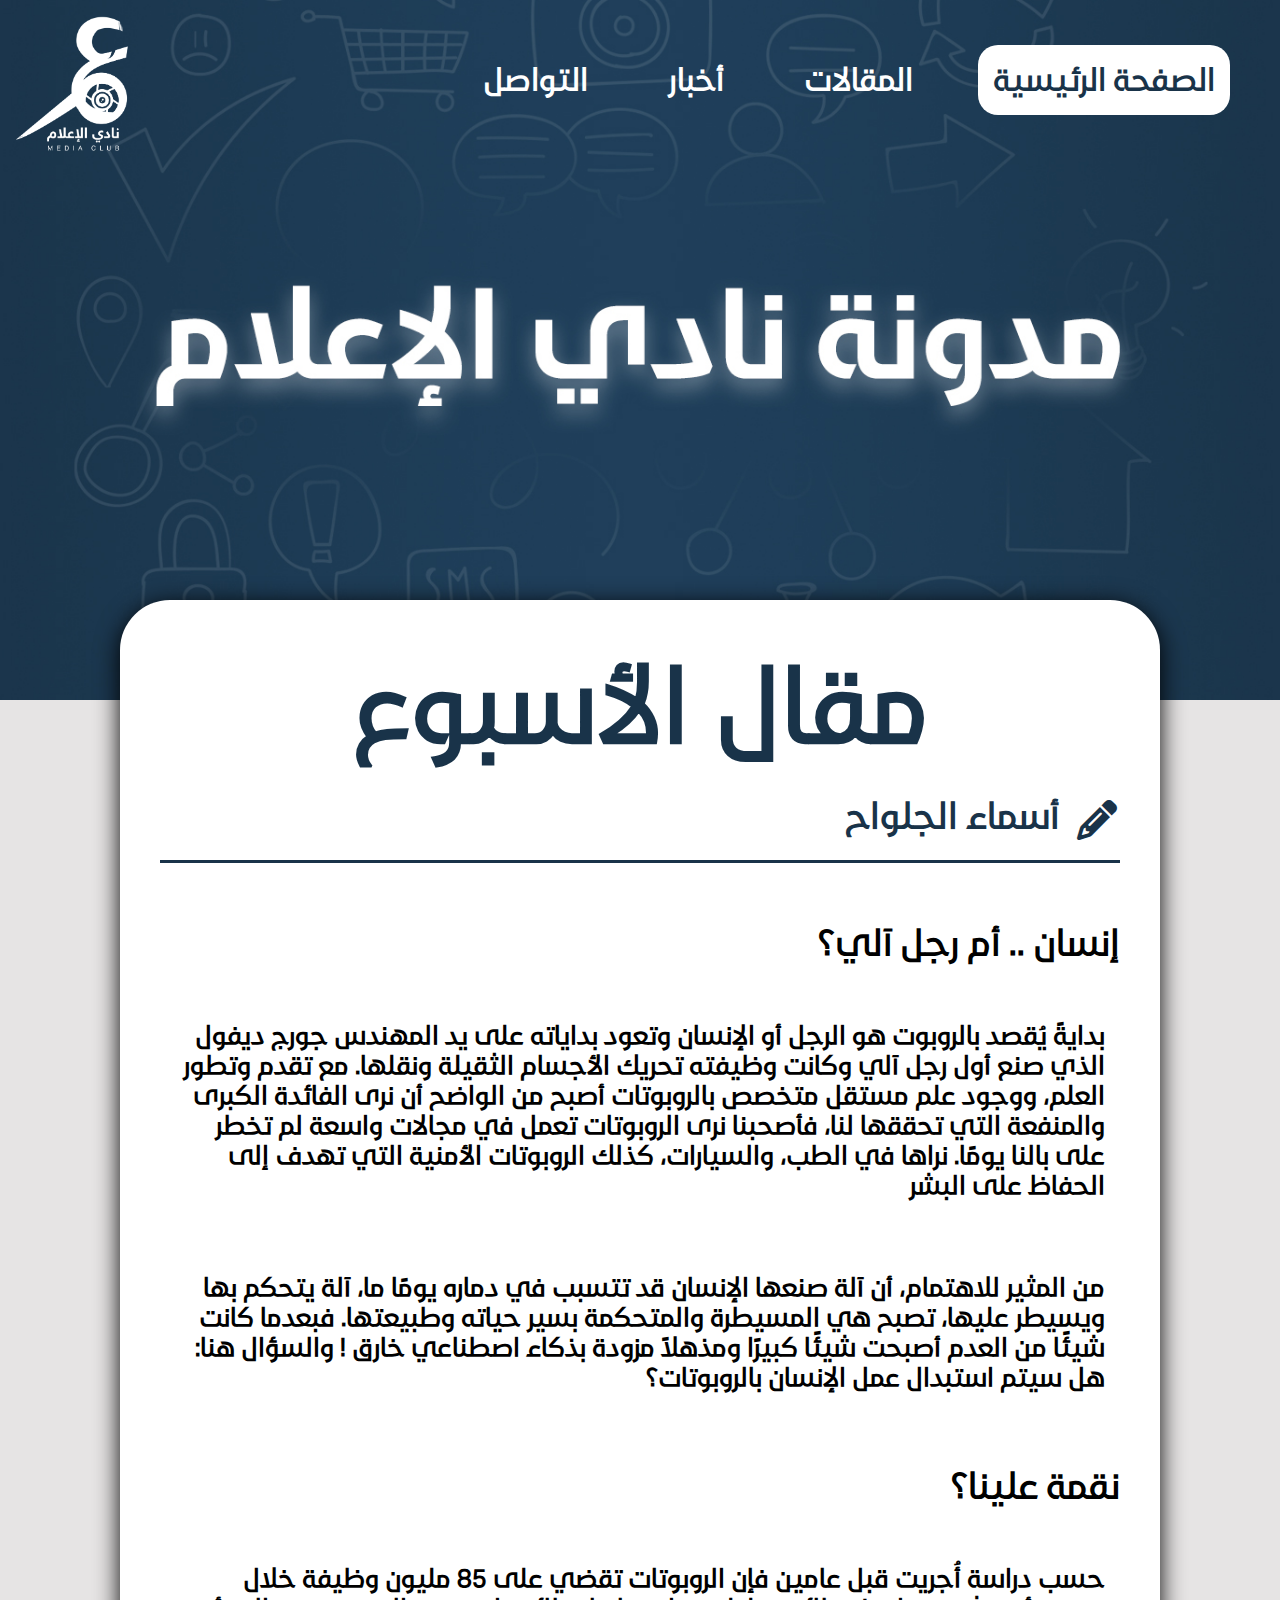
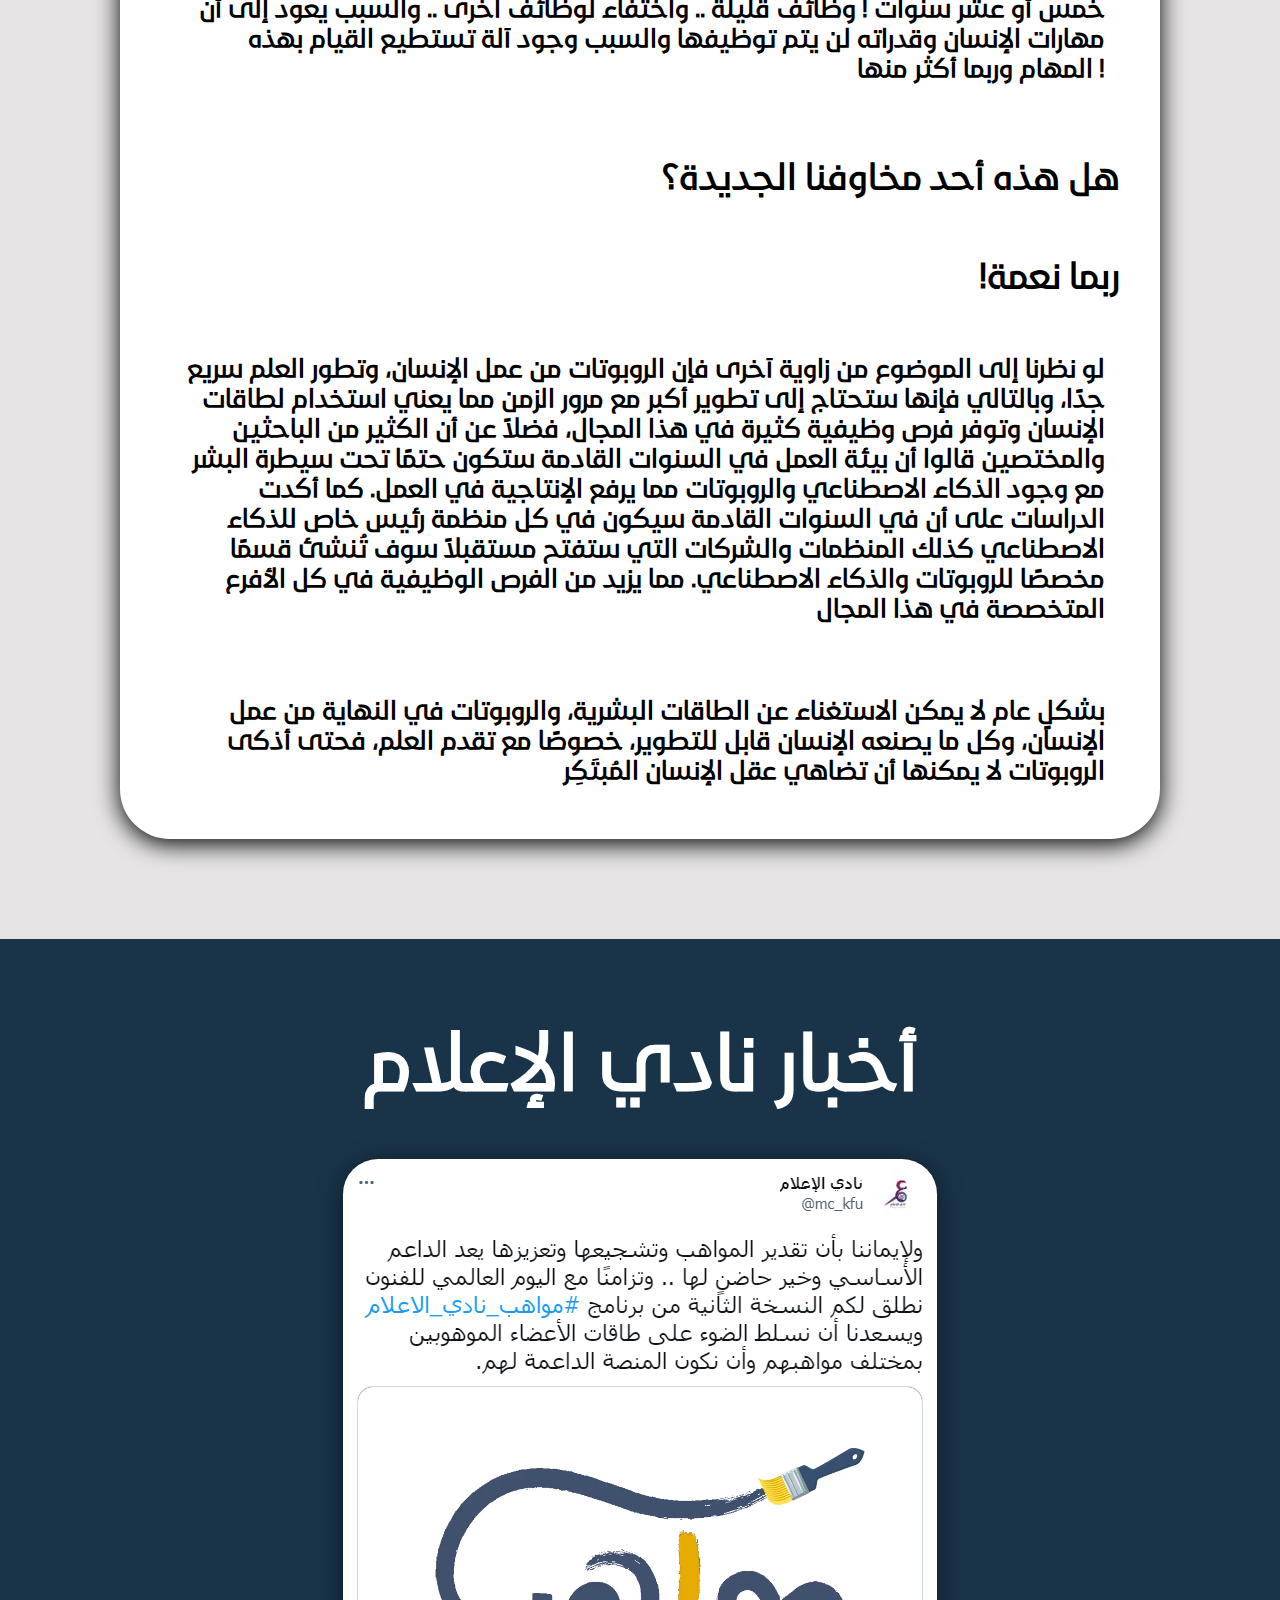
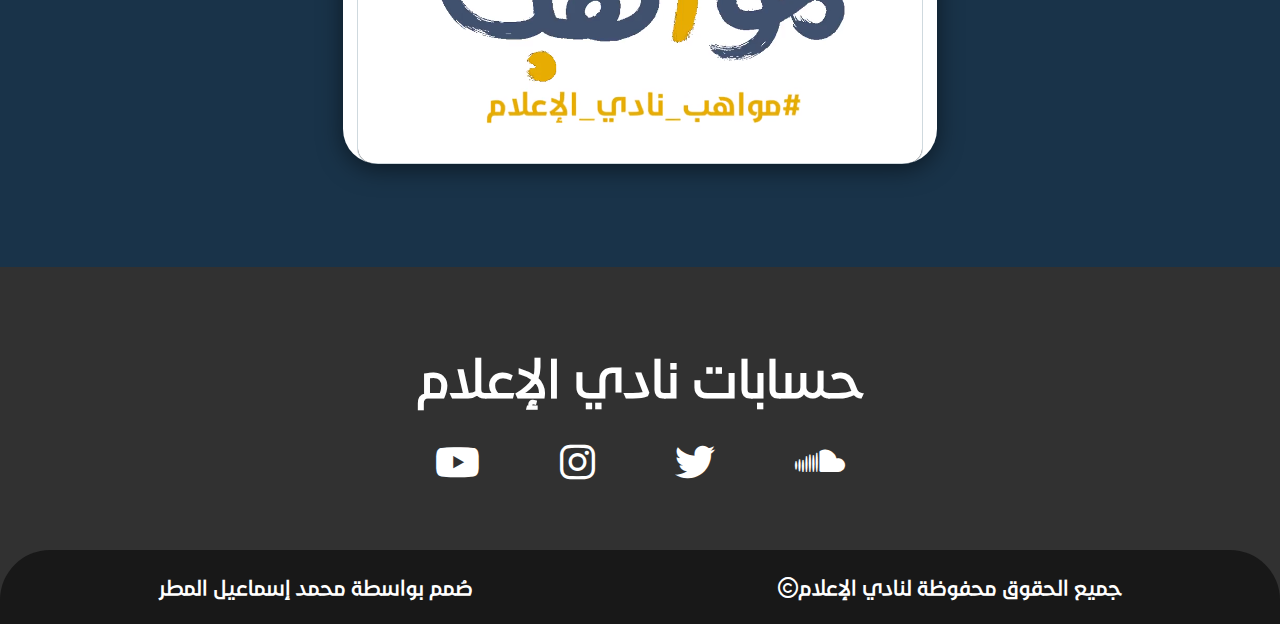
<file: index.html>
<!DOCTYPE html>
<html lang="ar">
<head>
    <meta charset="UTF-8">
    <meta http-equiv="X-UA-Compatible" content="IE=edge,chrome=1">
    <meta name="viewport" content="width=device-width">
    <title>نادي الإعلام</title>
    <link rel="icon" href="img/mc_club.png">
    <link rel="stylesheet" href="style.css">
    <link rel="stylesheet" href="https://cdnjs.cloudflare.com/ajax/libs/font-awesome/6.1.1/css/all.min.css">
</head>
<body>

    <div class="dm"></div>

    <header> 
        <a href="index.html"><img class="logo" src="img/logo.png" alt="لوقو نادي الإعلام"></a>
        <nav class="navbar">
            <a class="o" href="#footer">التواصل</a>
            <a class="o" href="#news">أخبار</a>
            <a class="o" href="blogs.html">المقالات</a>
            <a class="active" href="index.html">الصفحة الرئيسية</a>
        </nav>
    </header>

    <main>
        <section class="blog">
            
            <h1 class="title">مقال الأسبوع</h1>
            <i class="fa-solid fa-pencil"></i>
            <h5 class="name"> أسماء الجلواح </h5>   

                <div class="head"><b>إنسان .. أم رجل آلي؟</b></div>

<br>

                <p class="p">                بدايةً يُقصد بالروبوت هو الرجل أو الإنسان وتعود بداياته على يد المهندس جورج ديفول الذي صنع أول رجل آلي وكانت وظيفته تحريك الأجسام الثقيلة ونقلها.
                مع تقدم وتطور العلم، ووجود علم مستقل متخصص بالروبوتات أصبح من الواضح أن نرى الفائدة الكبرى والمنفعة التي تحققها لنا، فأصحبنا نرى الروبوتات تعمل في مجالات واسعة لم تخطر على بالنا يومًا.
                نراها في الطب، والسيارات، كذلك الروبوتات الأمنية التي تهدف إلى الحفاظ على البشر</p>

                <br>
                
                <p class="p">من المثير للاهتمام، أن آلة صنعها الإنسان قد تتسبب في دماره يومًا ما، آلة يتحكم بها ويسيطر عليها، تصبح هي المسيطرة والمتحكمة بسير حياته وطبيعتها.
                فبعدما كانت شيئًا من العدم أصبحت شيئًا كبيرًا ومذهلاً مزودة بذكاء اصطناعي خارق !
                والسؤال هنا: هل سيتم استبدال عمل الإنسان بالروبوتات؟
                </p>
                
                <br>
                
                                <div class="head"><b>نقمة علينا؟</b></div>
                <br>
                
                <p class="p">
                حسب دراسة أُجريت قبل عامين فإن الروبوتات تقضي على 85 مليون وظيفة خلال خمس أو عشر سنوات !
                وظائف قليلة .. واختفاء لوظائف اخرى .. والسبب يعود إلى أن مهارات الإنسان وقدراته لن يتم توظيفها والسبب وجود آلة تستطيع القيام بهذه المهام وربما أكثر منها !            
                </p>
                
                <br>
                
                                <div class="head"><b>هل هذه أحد مخاوفنا الجديدة؟</b></div>
                <br>              
                               <div class="head"><b>!ربما نعمة</b></div> 
                <br>
                
                <p class="p">
                لو نظرنا إلى الموضوع من زاوية آخرى فإن الروبوتات من عمل الإنسان، وتطور العلم سريع جدًا، وبالتالي فإنها ستحتاج إلى تطوير أكبر مع مرور الزمن مما يعني استخدام لطاقات الإنسان وتوفر فرص وظيفية كثيرة في هذا المجال، فضلاً عن أن الكثير من الباحثين والمختصين قالوا أن بيئة العمل في السنوات القادمة ستكون حتمًا تحت سيطرة البشر مع وجود الذكاء الاصطناعي والروبوتات مما يرفع الإنتاجية في العمل.
                كما أكدت الدراسات على أن في السنوات القادمة سيكون في كل منظمة رئيس خاص للذكاء الاصطناعي كذلك المنظمات والشركات التي ستفتح مستقبلاً سوف تُنشئ قسمًا مخصصًا للروبوتات والذكاء الاصطناعي.
                مما يزيد من الفرص الوظيفية في كل الأفرع المتخصصة في هذا المجال
                </p>
                
                <br>
                
                <p class="p">
                بشكلٍ عام لا يمكن الاستغناء عن الطاقات البشرية، والروبوتات في النهاية من عمل الإنسان، وكل ما يصنعه الإنسان قابل للتطوير، خصوصًا مع تقدم العلم، فحتى أذكى الروبوتات لا يمكنها أن تضاهي عقل الإنسان المُبتَكِر
                 </p>

        </section>

        <section style="text-align: center;" class="news" id="news">
            <h1 class="news_name">أخبار نادي الإعلام</h1>
            <a href="https://twitter.com/mc_kfu/status/1515443090642935815" target="_blank"><img class="twitter" src="img/twitter.png" alt="تويتر نادي الإعلام"></a>

        </section>

    </main>
    
    <footer id="footer">
        <h1 class="footer_name">حسابات نادي الإعلام</h1>
        <a class="youtube_icon" href="#"><i class="fa-brands fa-youtube"></i></a>
        <a class="instagram_icon" href="#"><i class="fa-brands fa-instagram"></i></a>
        <a class="twitter_icon" href="https://twitter.com/mc_kfu" target="_blank"><i class="fa-brands fa-twitter"></i></a>
        <a class="soundcloud_icon" href="#"><i class="fa-brands fa-soundcloud"></i></a>
        <section>
            <div class="copyright">
        <p class="footer2"><b>صُمم بواسطة محمد إسماعيل المطر</b></p>
        <p class="footer1"><b><i class="fa-regular fa-copyright"></i>جميع الحقوق محفوظة لنادي الإعلام</b></p>
            </div>
        </section>
    </footer>

</body>
</html>
</file>
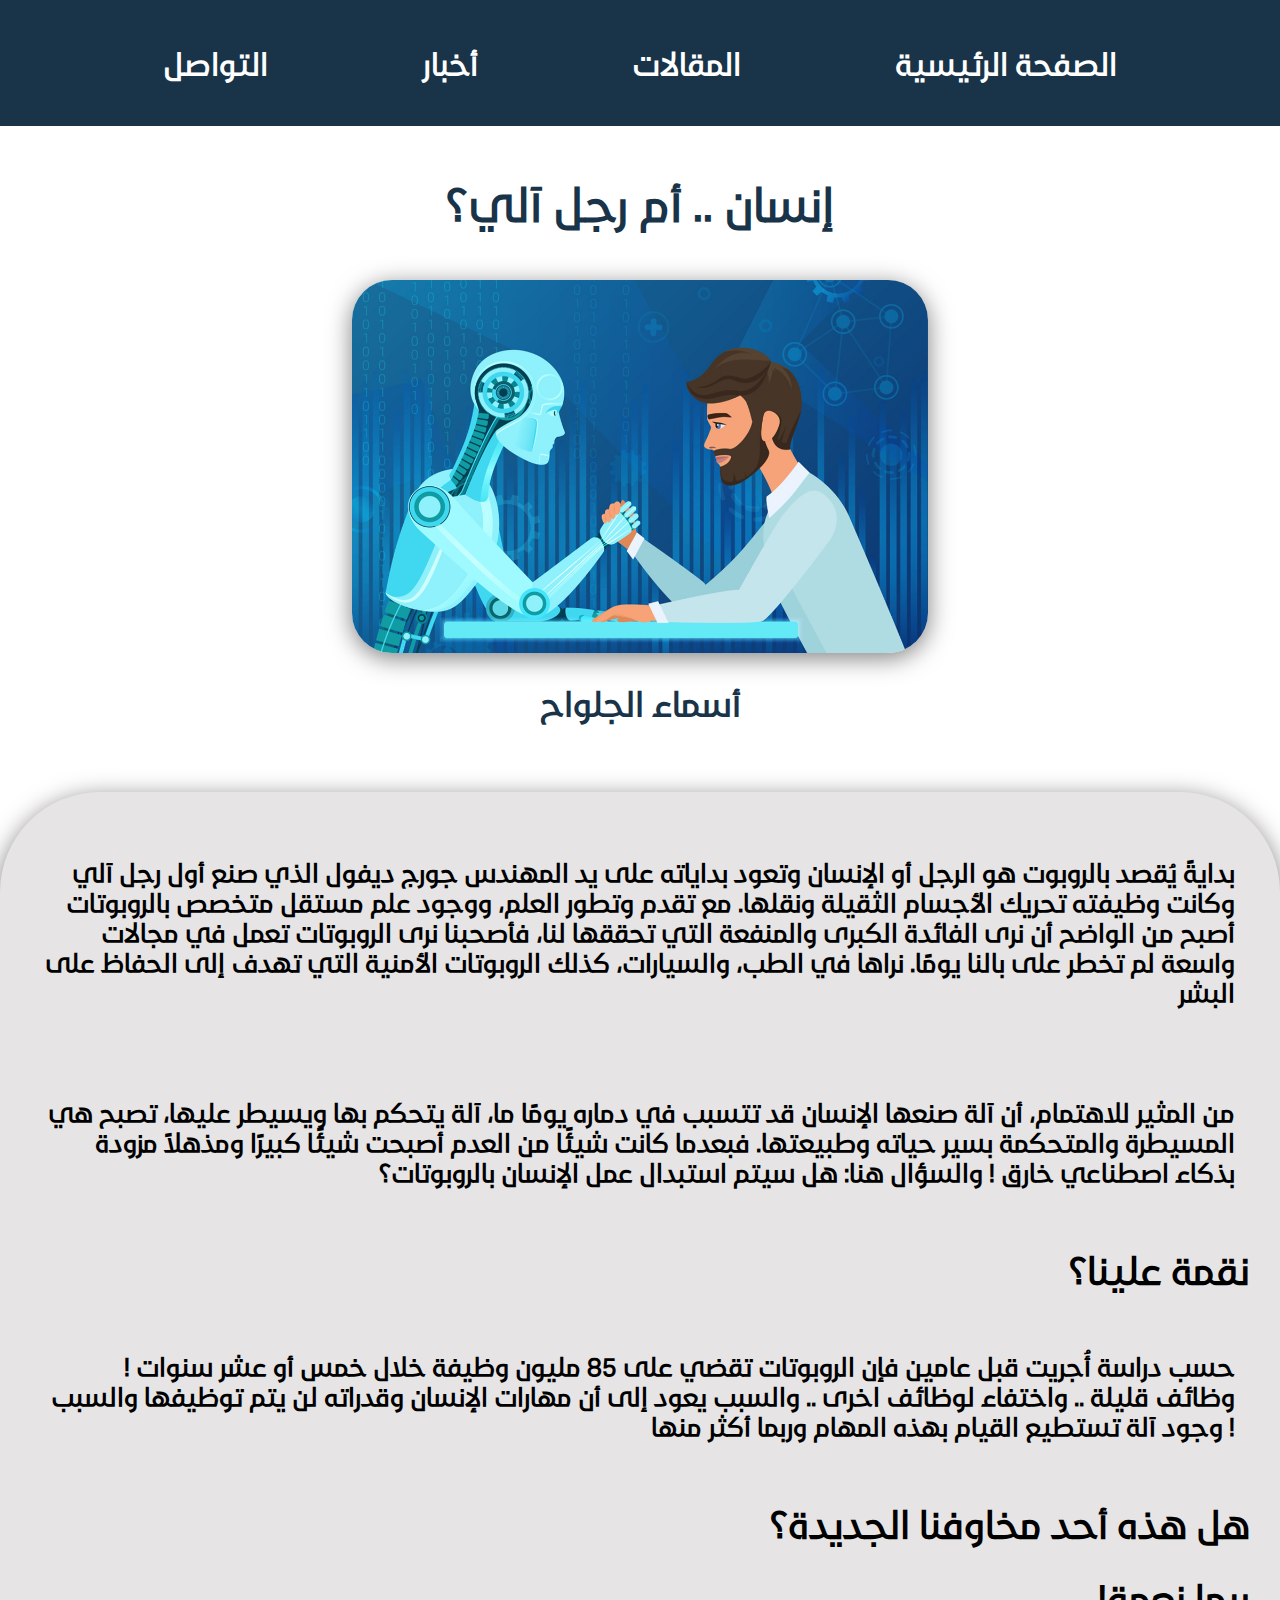
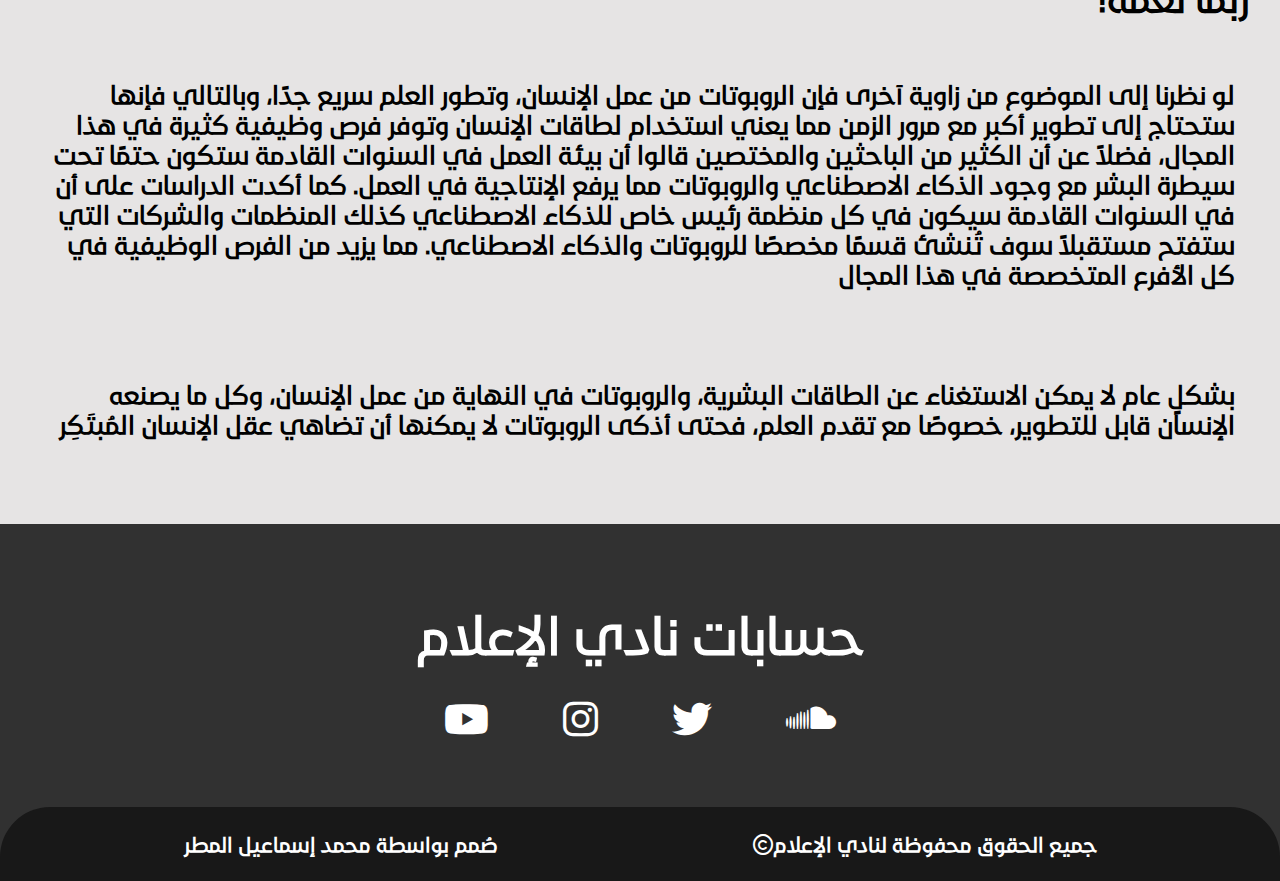
<file: blog1.html>
<!DOCTYPE html>
<html lang="en">
<head>
    <meta charset="UTF-8">
    <meta http-equiv="X-UA-Compatible" content="IE=edge">
    <meta name="viewport" content="width=device-width, initial-scale=1.0">
    <title>إنسان .. أم رجل آلي؟</title>
    <link rel="icon" href="img/mc_club.png">
    <link rel="stylesheet" href="style2.css">
    <link rel="stylesheet" href="https://cdnjs.cloudflare.com/ajax/libs/font-awesome/6.1.1/css/all.min.css">
</head>
<body>
    
    <header>
            <nav class="navbar">
                <a class="bar" href="index.html">الصفحة الرئيسية</a>
                <a class="bar" href="blogs.html">المقالات</a>
                <a class="bar" href="index.html">أخبار</a>
                <a class="bar" href="#footer">التواصل</a>
            </nav>
    </header>

    <main>
        <section><h1 class="title">إنسان .. أم رجل آلي؟</h1>
        <img src="img/human.jpg" alt="human or robot">
        <h6 class="name"> أسماء الجلواح
        </h6>
        </section>
        

        <article class="blog" style=" margin-top: 40px; font-size: 25px;">

            <p class="p">                بدايةً يُقصد بالروبوت هو الرجل أو الإنسان وتعود بداياته على يد المهندس جورج ديفول الذي صنع أول رجل آلي وكانت وظيفته تحريك الأجسام الثقيلة ونقلها.
مع تقدم وتطور العلم، ووجود علم مستقل متخصص بالروبوتات أصبح من الواضح أن نرى الفائدة الكبرى والمنفعة التي تحققها لنا، فأصحبنا نرى الروبوتات تعمل في مجالات واسعة لم تخطر على بالنا يومًا.
نراها في الطب، والسيارات، كذلك الروبوتات الأمنية التي تهدف إلى الحفاظ على البشر</p>

<br>

<p class="p">من المثير للاهتمام، أن آلة صنعها الإنسان قد تتسبب في دماره يومًا ما، آلة يتحكم بها ويسيطر عليها، تصبح هي المسيطرة والمتحكمة بسير حياته وطبيعتها.
فبعدما كانت شيئًا من العدم أصبحت شيئًا كبيرًا ومذهلاً مزودة بذكاء اصطناعي خارق !
والسؤال هنا: هل سيتم استبدال عمل الإنسان بالروبوتات؟
</p>

<br>

                <div class="head"><b>نقمة علينا؟</b></div>
<br>

<p class="p">
حسب دراسة أُجريت قبل عامين فإن الروبوتات تقضي على 85 مليون وظيفة خلال خمس أو عشر سنوات !
وظائف قليلة .. واختفاء لوظائف اخرى .. والسبب يعود إلى أن مهارات الإنسان وقدراته لن يتم توظيفها والسبب وجود آلة تستطيع القيام بهذه المهام وربما أكثر منها !            
</p>

<br>

                <div class="head"><b>هل هذه أحد مخاوفنا الجديدة؟</b></div>
<br>              
               <div class="head"><b>!ربما نعمة</b></div> 
<br>

<p class="p">
لو نظرنا إلى الموضوع من زاوية آخرى فإن الروبوتات من عمل الإنسان، وتطور العلم سريع جدًا، وبالتالي فإنها ستحتاج إلى تطوير أكبر مع مرور الزمن مما يعني استخدام لطاقات الإنسان وتوفر فرص وظيفية كثيرة في هذا المجال، فضلاً عن أن الكثير من الباحثين والمختصين قالوا أن بيئة العمل في السنوات القادمة ستكون حتمًا تحت سيطرة البشر مع وجود الذكاء الاصطناعي والروبوتات مما يرفع الإنتاجية في العمل.
كما أكدت الدراسات على أن في السنوات القادمة سيكون في كل منظمة رئيس خاص للذكاء الاصطناعي كذلك المنظمات والشركات التي ستفتح مستقبلاً سوف تُنشئ قسمًا مخصصًا للروبوتات والذكاء الاصطناعي.
مما يزيد من الفرص الوظيفية في كل الأفرع المتخصصة في هذا المجال
</p>

<br>

<p class="p">
بشكلٍ عام لا يمكن الاستغناء عن الطاقات البشرية، والروبوتات في النهاية من عمل الإنسان، وكل ما يصنعه الإنسان قابل للتطوير، خصوصًا مع تقدم العلم، فحتى أذكى الروبوتات لا يمكنها أن تضاهي عقل الإنسان المُبتَكِر
 </p>
           
</artcle>
    </main>

    <footer id="footer">
        <h1 class="footer_name">حسابات نادي الإعلام</h1>
        <a class="youtube_icon" href="#"><i class="fa-brands fa-youtube"></i></a>
        <a class="instagram_icon" href="#"><i class="fa-brands fa-instagram"></i></a>
        <a class="twitter_icon" href="https://twitter.com/mc_kfu" target="_blank"><i class="fa-brands fa-twitter"></i></a>
        <a class="soundcloud_icon" href="#"><i class="fa-brands fa-soundcloud"></i></a>
        <section>
            <div class="copyright">
        <p class="footer2"><b>صُمم بواسطة محمد إسماعيل المطر</b></p>
        <p class="footer1"><b><i class="fa-regular fa-copyright"></i>جميع الحقوق محفوظة لنادي الإعلام</b></p>
            </div>
        </section>
    </footer>

</body>
</html>
</file>
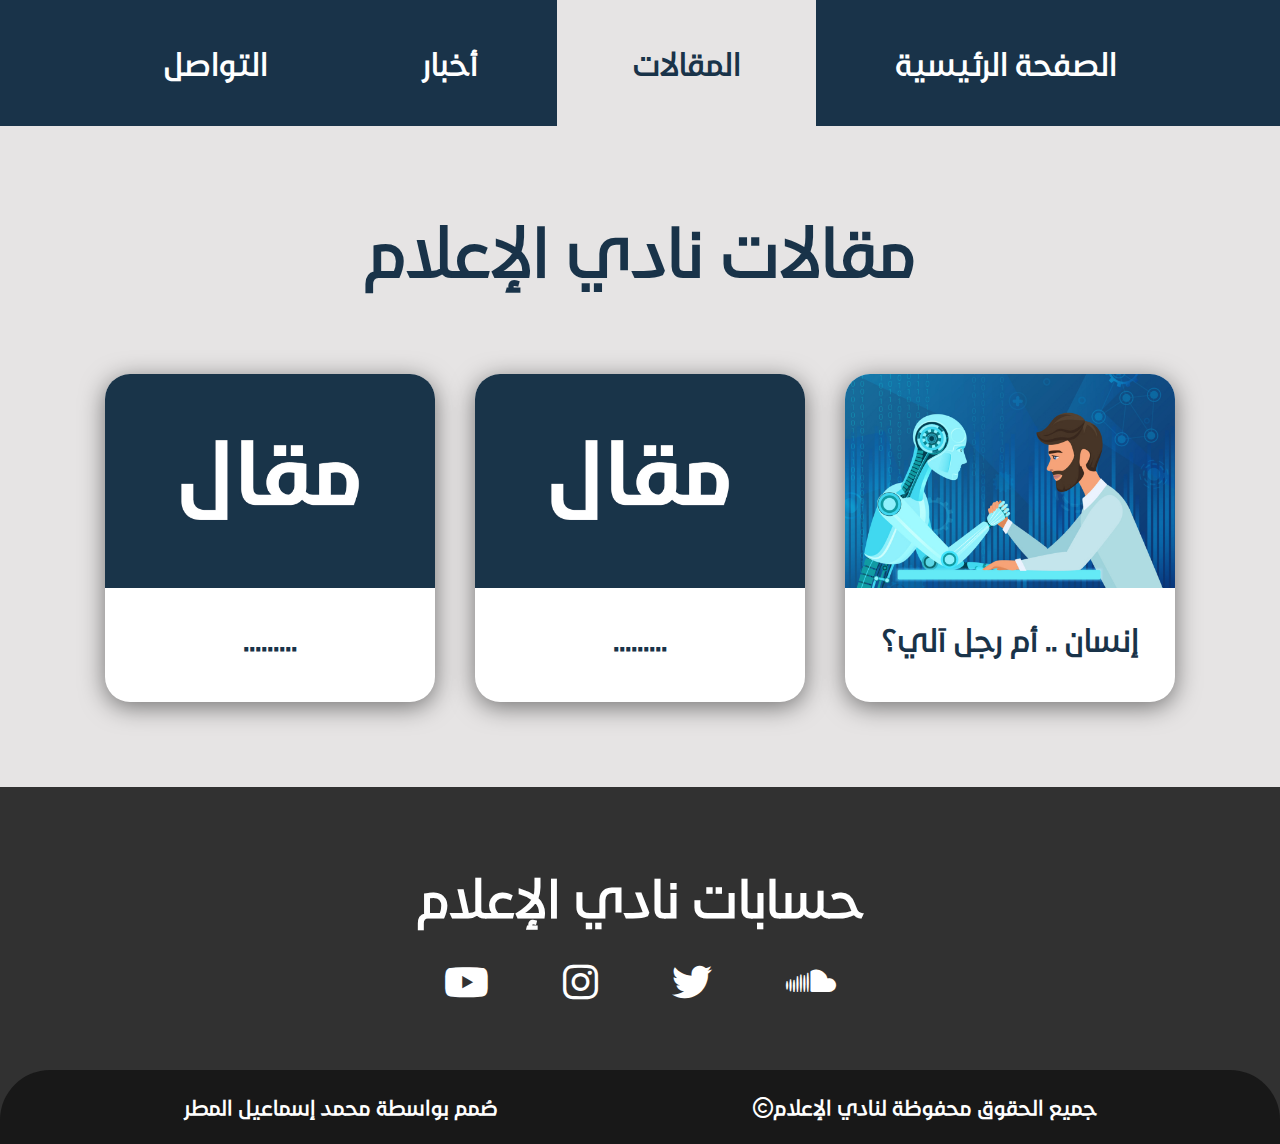
<file: blogs.html>
<!DOCTYPE html>
<html lang="en">
<head>
    <meta charset="UTF-8">
    <meta http-equiv="X-UA-Compatible" content="IE=edge">
    <meta name="viewport" content="width=device-width, initial-scale=1.0">
    <title>مقالات نادي الإعلام</title>
    <link rel="icon" href="img/mc_club.png">
    <link rel="stylesheet" href="style1.css">
    <link rel="stylesheet" href="https://cdnjs.cloudflare.com/ajax/libs/font-awesome/6.1.1/css/all.min.css">
</head>
<body>

    <header>
        <nav class="navbar">
            <a class="o" href="index.html">الصفحة الرئيسية</a>
            <a class="active" href="blogs.html">المقالات</a>
            <a class="o" href="index.html">أخبار</a>
            <a class="o" href="#footer">التواصل</a>
        </nav>
    </header>

    <main>
        <h1 class="title">مقالات نادي الإعلام</h1>

        <section dir="rtl" class="blog">
                <article>
                    
                    <a href="blog1.html" target="_blank"><img src="img/human.jpg" alt="human or robot"></a>
                    <h6>إنسان .. أم رجل آلي؟</h6>
                    
                </article>
                <article>
                    <a href=""><img src="img/blog.jpg" alt="human or robot"></a>
                    <h6> .........   </h6>
                    
                </article>
                <article>
                    <a href=""><img src="img/blog.jpg" alt="human or robot"></a>
                    <h6> .........   </h6>
                    
                </article>
        </section>
    </main>

    <footer id="footer">
        <h1 class="footer_name">حسابات نادي الإعلام</h1>
        <a class="youtube_icon" href="#"><i class="fa-brands fa-youtube"></i></a>
        <a class="instagram_icon" href="#"><i class="fa-brands fa-instagram"></i></a>
        <a class="twitter_icon" href="https://twitter.com/mc_kfu" target="_blank"><i class="fa-brands fa-twitter"></i></a>
        <a class="soundcloud_icon" href="#"><i class="fa-brands fa-soundcloud"></i></a>
        <section>
            <div class="copyright">
        <p class="footer2"><b>صُمم بواسطة محمد إسماعيل المطر</b></p>
        <p class="footer1"><b><i class="fa-regular fa-copyright"></i>جميع الحقوق محفوظة لنادي الإعلام</b></p>
            </div>
        </section>
    </footer>

</body>
</html>
</file>
<file: style.css>
*{
    margin: 0%;
    padding: 0%;
    font-family: ArbFONTS-AGCRegular ;
    scroll-behavior: smooth;
}

@font-face {
    font-family:'ArbFONTS-AGCRegular';
    src: url('fonts/ArbFONTS-AGCRegular.ttf');
}

::-webkit-scrollbar {
    width: 20px;
}

::-webkit-scrollbar-track {
    background-color: #f6f6f6;
}

::-webkit-scrollbar-thumb {
    background-color: rgb(25 51 73 / 0.5);
    border-radius: 50px;
}

::-webkit-scrollbar-thumb:hover {
    background-color: rgb(25 51 73 / 1);
}

header {
    background-image: url(img/bg.jpg);
    width: 100%;
    height: 750px;
    background-size: cover;
    display: flex;
    justify-content: space-between;
    background-position: center;
    isolation: isolate;
}

.logo {
    width: 125px;
    margin-top: 16px;
    margin-left: 16px;

}

.navbar {
    display: flex;
    justify-content: right;
    margin-bottom: 635px;
}

.navbar>a {
    text-decoration: none;
    color: white;
    font-size: 30px;
    margin: 45px 50px 0px 0px;
    padding: 15px;
    font-weight: bolder;
}

.o:hover {
    color: #193349;
    background-color: white; opacity: 0.7;
    border-radius: 20px;
    transition: all 1s;
}

.navbar a.active {
    color: #193349;
    background-color: white;
    border-radius: 20px;
}

main {
    background-color: rgb(230, 228, 228);
}

.blog{
    background-color: white;
    width: 75%;
    margin: auto;
    font-size: 35px;
    position: relative;
    bottom: 100px;
    border-radius: 50px ;
    text-align: right;
    padding: 40px;
    padding-bottom: 40px;
    box-shadow: 0 5px 25px rgba(1 1 1 / 100%);
}

.title {
    font-size: 100px;
    text-align: center;
    padding-bottom: 100px;
    color: #193349;
    border-bottom: 3px solid #193349;
    font-weight: bolder;
}

section>i{
    color: #193349;
    position: relative;
    position: absolute;
    top: 200px;
    right: 43px;
    font-size: 40px;
}

.name {
    position: relative;
    bottom: 70px;
    right: 60px;
    color: #193349;
    font-size: 35px;
}

.head {
    color: black;
    font-size: 40px;
    padding-top:20px ;
}

.p {
    padding: 25px;
    font-size: 30px;
    font-weight: bolder;
}

.news {
    background-color: #193349;;
    text-align: center;
}

.twitter {
    border-radius: 35px;
    margin: 0px 100px 100px 100px;
    transition: all 1s ease;
    box-shadow: 0 5px 25px rgba(1 1 1 / 50%);
}

.twitter:hover {
    transform: scale(1.1);
}

.news_name {
    color: white;
    font-size: 75px;
    padding: 75px 0px 55px 0px;
}

footer {
    background-color: rgb(49, 49, 49);
    color: white;
    text-align: center;
}

.footer_name {
    padding-top: 80px;
    font-size: 50px;
    margin-bottom: 30px;
}

footer>a {
    color: white;
    margin: 0px 30px;
    font-size: 40px;
    padding: 8px;
}

.youtube_icon:hover {
    background-color: #FF0000;
    border-radius: 12px;
    box-shadow: 0 5px 25px rgba(1 1 1 / 50%);
    transition: all 1s ease;
}
.instagram_icon:hover {
    background-color: #E1306C;
    border-radius: 12px;
    box-shadow: 0 5px 25px rgba(1 1 1 / 50%);
    transition: all 1s ease;
}
.twitter_icon:hover {
    background-color: #1DA1F2;
    border-radius: 12px;
    box-shadow: 0 5px 25px rgba(1 1 1 / 50%);
    transition: all 1s ease;
}
.soundcloud_icon:hover {
    background-color: #F26F23;
    border-radius: 12px;
    box-shadow: 0 5px 25px rgba(1 1 1 / 50%);
    transition: all 1s ease;
}

.copyright {
    background-color: rgb(24, 24, 24);
    padding-top: 25px;
    padding-bottom: 25px;
    font-size: 20px;
    margin-top: 65px;
    border-radius: 50px 50px 0px 0px;
    
}

.footer1 {
    display: inline-block;
    padding-left: 300px;
}

.footer2 {
    display: inline-block;
}

/*_____________________________________________media________________________________________________________*/

@media (max-width:1600px) {

    .head {
        color: rgb(0, 0, 0);
        padding-top: 15px;
        font-size: 40px;
    }
}

@media (max-width:1500px) {

    header {
        background-image: url(img/bg.jpg);
        height: 700px;
        background-size: cover;
        display: flex;
        justify-content: space-between;
        background-position: center;
    }

    .head {
        color: rgb(0, 0, 0);
        padding-top: 15px;
        font-size: 35px;
    }

    .navbar {
        display: flex;
        justify-content: right;
        margin-bottom: 585px;
    }

    .p {
        padding: 15px;
        font-size: 25px;
        font-weight: bolder;
    }
}

@media (max-width:1200px) {

    header {
        background-image: url(img/bg.jpg);
        height: 660px;
        background-size: cover;
        display: flex;
        justify-content: space-between;
        background-position: center;
    }

    .head {
        color: rgb(0, 0, 0);
        padding-top: 15px;
        font-size: 35px;
    }

    .navbar {
        display: flex;
        justify-content: right;
        margin-bottom: 545px;
    }

    section>i{
        color: #193349;
        position: relative;
        position: absolute;
        top: 208px;
        right: 43px;
        font-size: 37px;
    }

    .p {
        padding: 10px;
        font-size: 25px;
        font-weight: bolder;
    }
    
    .name {
        position: relative;
        bottom: 60px;
        right: 55px;
        color: #193349;
        font-size: 30px;
    }

    .footer1 {
        display: inline-block;
        padding-left: 260px;
    }
}

@media (max-width:1100px) {

    .p {
        padding: 10px;
        font-size: 25px;
        font-weight: bolder;
    }

    .head {
        color: rgb(0, 0, 0);
        padding-top: 15px;
        font-size: 33px;
    }

    .footer1 {
        display: inline-block;
        padding-left: 220px;
    }
}

@media (max-width:1000px) {

    header {
        background-image: url(img/bg.jpg);
        height: 590px;
        background-size: cover;
        display: flex;
        justify-content: space-between;
        background-position: center;
    }

    .navbar {
        display: flex;
        justify-content: right;
        margin-bottom: 475px;
    }

    .head {
        color: rgb(0, 0, 0);
        padding-top: 15px;
        font-size: 30px;
    }

    .navbar>a {
        text-decoration: none;
        color: white;
        font-size: 30px;
        margin: 45px 30px 0px 0px;
        padding: 15px;
        font-weight: bolder;
    }

    .p {
        padding: 0px;
        font-size: 25px;
        font-weight: bolder;
    }

    .footer1 {
        display: inline-block;
        padding-left: 100px;
    }
}

@media (max-width:900px) {

    header {
        background-image: url(img/bg.jpg);
        height: 525px;
        background-size: cover;
        display: flex;
        justify-content: space-between;
        background-position: center;
    }

    .logo {
        width: 90px;
        margin-top: 16px;
        margin-left: 16px;
    }

    .navbar {
        display: flex;
        justify-content: right;
        margin-bottom: 420px;
    }

    .navbar>a {
        text-decoration: none;
        color: white;
        font-size: 25px;
        margin: 40px 40px 0px 0px;
        padding: 15px;
        font-weight: bolder;
    }

    .head {
        color: rgb(0, 0, 0);
        padding-top: 15px;
        font-size: 30px;
    }

    .p {
        padding: 0px;
        font-size: 23px;
        font-weight: bolder;
    }
    
    .footer1 {
        display: inline-block;
        padding-left: 80px;
    }
}

@media (max-width:800px) {

    header {
        background-image: url(img/bg.jpg);
        height: 470px;
        background-size: cover;
        display: flex;
        justify-content: space-between;
        background-position: center;
    }

    .head {
        color: rgb(0, 0, 0);
        padding-top: 15px;
        font-size: 25px;
    }

    .logo {
        width: 85px;
        margin-top: 16px;
        margin-left: 16px;
    }

    .navbar {
        display: flex;
        justify-content: right;
        margin-bottom: 385px;
    }

    .navbar>a {
        text-decoration: none;
        color: white;
        font-size: 25px;
        margin: 30px 30px 0px 0px;
        padding: 10px;
        font-weight: bolder;
    }

    .title {
        font-size: 80px;
        text-align: center;
        padding-bottom: 100px;
        color: #193349;
        border-bottom: 3px solid #193349;
        font-weight: bolder;
    }

    section>i{
        color: #193349;
        position: relative;
        position: absolute;
        top: 185px;
        right: 43px;
        font-size: 35px;
    }
    
    .name {
        position: relative;
        bottom: 60px;
        right: 50px;
        color: #193349;
        font-size: 30px;
    }

    .p {
        padding: 0px;
        font-size: 22px;
        font-weight: bolder;
    }

    .twitter {
        border-radius: 35px;
        margin: 0px 100px 100px 100px;
        transition: all 1s ease;
        box-shadow: 0 5px 25px rgba(1 1 1 / 50%);
        width: 70%;
    }
    
    .twitter:hover {
        transform: scale(1.1);
    }
    
    .news_name {
        color: white;
        font-size: 65px;
        padding: 75px 0px 55px 0px;
    }

    .copyright {
        background-color: rgb(24, 24, 24);
        padding-top: 25px;
        padding-bottom: 25px;
        font-size: 20px;
        margin-top: 65px;
        border-radius: 50px 50px 0px 0px;
    }
    
    .footer1 {
        display:block;
        margin-top: 30px;
        margin-bottom: 8px;
        position: relative;
        right: 40px;
    }
    
    .footer2 {
        display:block;
        margin-top: 8px;
    }
}

@media (max-width:700px) {

    header {
        background-image: url(img/bg.jpg);
        height: 380px;
        background-size: cover;
        display: flex;
        justify-content: space-between;
        background-position: center;
    }

    .logo {
        width: 75px;
        margin-top: 16px;
        margin-left: 16px;
    }

    .navbar {
        display: flex;
        justify-content: right;
        margin-bottom: 303px;
    }

    .navbar>a {
        text-decoration: none;
        color: white;
        font-size: 22px;
        margin: 30px 15px 0px 0px;
        padding: 8px;
        font-weight: bolder;
    }

    .title {
        font-size: 75px;
        text-align: center;
        padding-bottom: 100px;
        color: #193349;
        border-bottom: 3px solid #193349;
        font-weight: bolder;
    }

    section>i{
        color: #193349;
        position: relative;
        position: absolute;
        top: 183px;
        right: 43px;
        font-size: 33px;
    }

    .name {
        position: relative;
        bottom: 53px;
        right: 48px;
        color: #193349;
        font-size: 28px;
    }

    .head {
        color: rgb(0, 0, 0);
        padding-top: 15px;
        font-size: 25px;
    }

    .p {
        padding: 0px;
        font-size: 22px;
        font-weight: bolder;
    }

    .twitter {
        border-radius: 35px;
        margin: 0px 100px 100px 100px;
        transition: all 1s ease;
        box-shadow: 0 5px 25px rgba(1 1 1 / 50%);
        width: 65%;
    }
    
    .twitter:hover {
        transform: scale(1.1);
    }
    
    .news_name {
        color: white;
        font-size: 55px;
        padding: 75px 0px 55px 0px;
    }
}

@media (max-width:600px) {

    header {
        background-image: url(img/bg.jpg);
        height: 340px;
        background-size: cover;
        display: flex;
        justify-content: space-between;
        background-position: center;
    }

    .blog {
        background-color: white;
        width: 75%;
        margin: auto;
        font-size: 35px;
        position: relative;
        bottom: 50px;
        border-radius: 50px ;
        text-align: right;
        padding: 40px;
        padding-bottom: 40px;
        box-shadow: 0 5px 25px rgba(1 1 1 / 100%);
    }

    .logo {
        width: 70px;
        margin-top: 16px;
        margin-left: 16px;
    }

    .navbar {
        display: flex;
        justify-content: right;
        margin-bottom: 266px;
    }

    .navbar>a {
        text-decoration: none;
        color: white;
        font-size: 20px;
        margin: 30px 5px 0px 0px;
        padding: 8px;
        font-weight: bolder;
    }

    .title {
        font-size: 60px;
        text-align: center;
        padding-bottom: 100px;
        color: #193349;
        border-bottom: 3px solid #193349;
        font-weight: bolder;
    }

    section>i{
        color: #193349;
        position: relative;
        position: absolute;
        top: 170px;
        right: 35px;
        font-size: 33px;
    }

    .name {
        position: relative;
        bottom: 50px;
        right: 38px;
        color: #193349;
        font-size: 27px;
    }

    .head {
        color: rgb(0, 0, 0);
        padding-top: 15px;
        font-size: 25px;
    }

    .p {
        padding: 0px;
        font-size: 20px;
        font-weight: bolder;
    }

    .twitter {
        border-radius: 35px;
        margin: 0px 100px 100px 100px;
        transition: all 1s ease;
        box-shadow: 0 5px 25px rgba(1 1 1 / 50%);
        width: 60%;
    }
    
    .twitter:hover {
        transform: scale(1.1);
    }
    
    .news_name {
        color: white;
        font-size: 50px;
        padding: 75px 0px 55px 0px;
    }

    .footer_name {
        padding-top: 80px;
        font-size: 40px;
        margin-bottom: 30px;
    }
    
    footer>a {
        color: white;
        margin: 0px 30px;
        font-size: 35px;
        padding: 0px;
    }
}

@media (max-width:500px) {

    header {
        background-image: url(img/bg.jpg);
        height: 280px;
        background-size: cover;
        display: flex;
        justify-content: space-between;
        background-position: center;
    }

    .logo {
        width: 55px;
        margin-top: 16px;
        margin-left: 16px;
    }

    .navbar {
        display: flex;
        justify-content: right;
        margin-bottom: 215px;
    }

    .navbar>a {
        text-decoration: none;
        color: white;
        font-size: 16px;
        margin: 25px 0px 0px 0px;
        padding: 8px;
        font-weight: bolder;
    }

    .title {
        font-size: 50px;
        text-align: center;
        padding-bottom: 100px;
        color: #193349;
        border-bottom: 3px solid #193349;
        font-weight: bolder;
    }

    section>i{
        color: #193349;
        position: relative;
        position: absolute;
        top: 165px;
        right: 35px;
        font-size: 25px;
    }

    .name {
        position: relative;
        bottom: 42px;
        right: 28px;
        color: #193349;
        font-size: 22px;
    }

    .head {
        color: rgb(0, 0, 0);
        padding-top: 15px;
        font-size: 22px;
    }

    .p {
        padding: 0px;
        font-size: 18px;
        font-weight: bolder;
    }

    .twitter {
        border-radius: 25px;
        margin: 0px 50px 50px 50px;
        transition: all 1s ease;
        box-shadow: 0 5px 25px rgba(1 1 1 / 50%);
        width: 60%;
    }
    
    .twitter:hover {
        transform: scale(1.1);
    }
    
    .news_name {
        color: white;
        font-size: 40px;
        padding: 50px 0px 35px 0px;
    }

    .footer_name {
        padding-top: 80px;
        font-size: 35px;
        margin-bottom: 30px;
    }
    
    footer>a {
        color: white;
        margin: 0px 23px;
        font-size: 35px;
        padding: 0px;
    }

    .copyright {
        background-color: rgb(24, 24, 24);
        padding-top: 25px;
        padding-bottom: 25px;
        font-size: 17px;
        margin-top: 65px;
        border-radius: 50px 50px 0px 0px;
    }
}

@media (max-width:500px) {

    header {
        background-image: url(img/bg.jpg);
        height: 280px;
        background-size: cover;
        display: flex;
        justify-content: space-between;
        background-position: center;
    }

    .logo {
        width: 55px;
        margin-top: 16px;
        margin-left: 16px;
    }

    .navbar {
        display: flex;
        justify-content: right;
        margin-bottom: 215px;
    }

    .navbar>a {
        text-decoration: none;
        color: white;
        font-size: 16px;
        margin: 25px 0px 0px 0px;
        padding: 8px;
        font-weight: bolder;
    }

    .title {
        font-size: 50px;
        text-align: center;
        padding-bottom: 100px;
        color: #193349;
        border-bottom: 3px solid #193349;
        font-weight: bolder;
    }

    section>i{
        color: #193349;
        position: relative;
        position: absolute;
        top: 165px;
        right: 35px;
        font-size: 25px;
    }

    .name {
        position: relative;
        bottom: 42px;
        right: 28px;
        color: #193349;
        font-size: 22px;
    }

    .head {
        color: rgb(0, 0, 0);
        padding-top: 15px;
        font-size: 22px;
    }

    .p {
        padding: 0px;
        font-size: 18px;
        font-weight: bolder;
    }

    .twitter {
        border-radius: 25px;
        margin: 0px 50px 50px 50px;
        transition: all 1s ease;
        box-shadow: 0 5px 25px rgba(1 1 1 / 50%);
        width: 60%;
    }
    
    .twitter:hover {
        transform: scale(1.1);
    }
    
    .news_name {
        color: white;
        font-size: 40px;
        padding: 50px 0px 35px 0px;
    }

    .footer_name {
        padding-top: 80px;
        font-size: 35px;
        margin-bottom: 30px;
    }
    
    footer>a {
        color: white;
        margin: 0px 23px;
        font-size: 35px;
        padding: 0px;
    }

    .copyright {
        background-color: rgb(24, 24, 24);
        padding-top: 25px;
        padding-bottom: 25px;
        font-size: 17px;
        margin-top: 65px;
        border-radius: 50px 50px 0px 0px;
    }
}

@media (max-width:400px) {

    header {
        background-image: url(img/bg.jpg);
        height: 220px;
        background-size: cover;
        display: flex;
        justify-content: space-between;
        background-position: center;
    }

    .logo {
        width: 48px;
        margin-top: 10px;
        margin-left: 10px;
    }

    .navbar {
        display: flex;
        justify-content: right;
        margin-bottom: 160px;
    }

    .navbar>a {
        text-decoration: none;
        color: white;
        font-size: 14px;
        margin: 24px 0px 0px 0px;
        padding: 8px;
        font-weight: bolder;
    }

    .blog {
        background-color: white;
        width: 75%;
        margin: auto;
        font-size: 35px;
        position: relative;
        bottom: 28px;
        border-radius: 50px ;
        text-align: right;
        padding: 40px;
        padding-bottom: 40px;
        box-shadow: 0 5px 25px rgba(1 1 1 / 100%);
    }

    .title {
        font-size: 45px;
        text-align: center;
        padding-bottom: 100px;
        color: #193349;
        border-bottom: 3px solid #193349;
        font-weight: bolder;
    }

    section>i{
        color: #193349;
        position: relative;
        position: absolute;
        top: 158px;
        right: 35px;
        font-size: 22px;
    }

    .name {
        position: relative;
        bottom: 43px;
        right: 25px;
        color: #193349;
        font-size: 20px;
    }

    .head {
        color: rgb(0, 0, 0);
        padding-top: 15px;
        font-size: 18px;
    }

    .p {
        padding: 0px;
        font-size: 15px;
        font-weight: bolder;
    }

    .twitter {
        border-radius: 25px;
        margin: 0px 50px 50px 50px;
        transition: all 1s ease;
        box-shadow: 0 5px 25px rgba(1 1 1 / 50%);
        width: 60%;
    }
    
    .twitter:hover {
        transform: scale(1.1);
    }
    
    .news_name {
        color: white;
        font-size: 30px;
        padding: 50px 0px 35px 0px;
    }

    .footer_name {
        padding-top: 80px;
        font-size: 27px;
        margin-bottom: 30px;
    }
    
    footer>a {
        color: white;
        margin: 0px 15px;
        font-size: 30px;
        padding: 0px;
    }

    .copyright {
        background-color: rgb(24, 24, 24);
        padding-top: 25px;
        padding-bottom: 25px;
        font-size: 15px;
        margin-top: 65px;
        border-radius: 50px 50px 0px 0px;
    }
}

@media (max-width:350px) {

    header {
        background-image: url(img/bg.jpg);
        height: 220px;
        background-size: cover;
        display: flex;
        justify-content: space-between;
        background-position: center;
    }

    .logo {
        width: 48px;
        margin-top: 10px;
        margin-left: 10px;
    }

    .navbar {
        display: flex;
        justify-content: right;
        margin-bottom: 160px;
    }

    .navbar>a {
        text-decoration: none;
        color: white;
        font-size: 13px;
        margin: 24px 0px 0px 0px;
        padding: 8px;
        font-weight: bolder;
    }

    .blog {
        background-color: white;
        width: 75%;
        margin: auto;
        font-size: 35px;
        position: relative;
        bottom: 28px;
        border-radius: 50px ;
        text-align: right;
        padding: 40px;
        padding-bottom: 40px;
        box-shadow: 0 5px 25px rgba(1 1 1 / 100%);
    }

    .title {
        font-size: 45px;
        text-align: center;
        padding-bottom: 100px;
        color: #193349;
        border-bottom: 3px solid #193349;
        font-weight: bolder;
    }

    section>i{
        color: #193349;
        position: relative;
        position: absolute;
        top: 158px;
        right: 35px;
        font-size: 22px;
    }

    .name {
        position: relative;
        bottom: 43px;
        right: 25px;
        color: #193349;
        font-size: 20px;
    }

    .head {
        color: rgb(0, 0, 0);
        padding-top: 15px;
        font-size: 18px;
    }

    .p {
        padding: 0px;
        font-size: 15px;
        font-weight: bolder;
    }

    .twitter {
        border-radius: 25px;
        margin: 0px 50px 50px 50px;
        transition: all 1s ease;
        box-shadow: 0 5px 25px rgba(1 1 1 / 50%);
        width: 60%;
    }
    
    .twitter:hover {
        transform: scale(1.1);
    }
    
    .news_name {
        color: white;
        font-size: 30px;
        padding: 50px 0px 35px 0px;
    }

    .footer_name {
        padding-top: 80px;
        font-size: 27px;
        margin-bottom: 30px;
    }
    
    footer>a {
        color: white;
        margin: 0px 15px;
        font-size: 30px;
        padding: 0px;
    }

    .copyright {
        background-color: rgb(24, 24, 24);
        padding-top: 25px;
        padding-bottom: 25px;
        font-size: 15px;
        margin-top: 65px;
        border-radius: 50px 50px 0px 0px;
    }
}
</file>
<file: style2.css>
*{
    margin: 0%;
    padding: 0%;
    font-family: ArbFONTS-AGCRegular ;
    scroll-behavior: smooth;
}

@font-face {
    font-family:'ArbFONTS-AGCRegular';
    src: url('fonts/ArbFONTS-AGCRegular.ttf');
}

::-webkit-scrollbar {
    width: 20px;
}

::-webkit-scrollbar-track {
    background-color: #f6f6f6;
}

::-webkit-scrollbar-thumb {
    background-color: rgb(25 51 73 / 0.5);
    border-radius: 50px;
}

::-webkit-scrollbar-thumb:hover {
    background-color: rgb(25 51 73 / 1);
}

header {
    background-color: #193349;
    padding: 55px;
    text-align: center;
}

.bar {
    text-decoration: none;
    color: white;
    font-size: 35px;
    padding: 54.5px 80px;
    font-weight: bolder;
}

.bar:hover {
    background-color: white;
    color: #193349;
    transition: all 1s;
    font-weight: bolder;
}

.title {
    text-align: center;
    margin: 50px 0px 50px;
    font-size: 55px;
    color: #193349;
}

.name {
    text-align: center;
    color: #193349;
    font-size: 40px;
    padding: 30px 0px;
}

img {
    width: 45%;
    display: block;
    margin: 0px auto;
    border-radius: 40px;
    box-shadow: 0 5px 25px rgba(1 1 1 / 50%);
}

.blog {
    text-align: right ;
    background-color: rgb(230, 228, 228);
    padding: 35px 0px 55px 0px;
    border-radius: 100px 100px 0px 0px;
    box-shadow: 0 5px 25px rgba(1 1 1 / 50%);
}

.p {
    padding: 30px 45px;
    font-size: 30px;
    font-weight: bolder;
}

.head {
    color: rgb(0, 0, 0);
    padding-right: 30px;
    font-size: 40px;
}

.news_name {
    color: white;
    font-size: 75px;
    padding: 75px 0px 45px 0px;
}

footer {
    background-color: rgb(49, 49, 49);
    color: white;
    text-align: center;
}

.footer_name {
    padding-top: 80px;
    font-size: 50px;
    margin-bottom: 30px;
}

footer>a {
    color: white;
    margin: 0px 35px;
    font-size: 40px;
}

.youtube_icon:hover {
    background-color: #FF0000;
    padding: 8px 10px;
    border-radius: 12px;
    transition: 1s;
}
.instagram_icon:hover {
    background-color: #E1306C;
    padding: 8px 12px;
    border-radius: 12px;
    transition: 1s;
}
.twitter_icon:hover {
    background-color: #1DA1F2;
    padding: 8px 11px;
    border-radius: 12px;
    transition: 1s;
}
.soundcloud_icon:hover {
    background-color: #F26F23;
    padding: 8px 8px;
    border-radius: 12px;
    transition: 1s;
}

.copyright {
    background-color: rgb(24, 24, 24);
    padding-top: 25px;
    padding-bottom: 25px;
    font-size: 20px;
    margin-top: 65px;
    border-radius: 50px 50px 0px 0px;
    
}

.footer1 {
    display: inline-block;
    padding-left: 300px;
}

.footer2 {
    display: inline-block;
}

/*_____________________________________________media________________________________________________________*/

@media screen and (min-width:1200px) and (max-width:1400px) {
    
    header {
        background-color: #193349;
        padding: 45px;
        text-align: center;
        font-weight: bolder;
    }

    .title {
        text-align: center;
        margin: 50px 0px 50px;
        font-size: 45px;
        color: #193349;
    }
    
    .name {
        text-align: center;
        color: #193349;
        font-size: 33px;
        padding: 30px 0px;
    }
    
    img {
        width: 45%;
        display: block;
        margin: 0px auto;
        border-radius: 40px;
        box-shadow: 0 5px 25px rgba(1 1 1 / 50%);
    }
    
    .blog {
        text-align: right ;
        background-color: rgb(230, 228, 228);
        padding: 35px 0px 55px 0px;
        border-radius: 100px 100px 0px 0px;
        box-shadow: 0 5px 25px rgba(1 1 1 / 50%);
    }
    
    .p {
        padding: 30px 45px;
        font-size: 25px;
        font-weight: bolder;
    }
    
    .head {
        color: rgb(0, 0, 0);
        padding-right: 30px;
        font-size: 37px;
    }
    
    .navbar>a {
        text-decoration: none;
        color: white;
        font-size: 30px;
        padding: 80px 75px;
        font-weight: bolder;
    }
    
    .footer1 {
        display: inline-block;
        padding-left: 250px;
    }
}

@media screen and (min-width:1000px) and (max-width:1199px) {

    header {
        background-color: #193349;
        padding: 45px;
        text-align: center;
        font-weight: bolder;
    }
    
    .navbar>a {
        text-decoration: none;
        color: white;
        font-size: 30px;
        padding: 80px 50px;
        font-weight: bolder;
    }

    .title {
        text-align: center;
        margin: 50px 0px 50px;
        font-size: 45px;
        color: #193349;
    }
    
    .name {
        text-align: center;
        color: #193349;
        font-size: 33px;
        padding: 30px 0px;
    }
    
    img {
        width: 55%;
        display: block;
        margin: 0px auto;
        border-radius: 40px;
        box-shadow: 0 5px 25px rgba(1 1 1 / 50%);
    }
    
    .blog {
        text-align: right ;
        background-color: rgb(230, 228, 228);
        padding: 35px 0px 55px 0px;
        border-radius: 100px 100px 0px 0px;
        box-shadow: 0 5px 25px rgba(1 1 1 / 50%);
    }
    
    .p {
        padding: 30px 45px;
        font-size: 25px;
        font-weight: bolder;
    }
    
    .head {
        color: rgb(0, 0, 0);
        padding-right: 30px;
        font-size: 35px;
    }

    .footer1 {
        display: inline-block;
        padding-left: 150px;
    }
}

@media screen and (min-width:700px) and (max-width:999px) {

    header {
        background-color: #193349;
        padding: 45px;
        text-align: center;
        font-weight: bolder;
    }
    
    .navbar>a {
        text-decoration: none;
        color: white;
        font-size: 25px;
        padding: 80px 23.5px;
        font-weight: bolder;
    }

    .title {
        text-align: center;
        margin: 50px 0px 50px;
        font-size: 38px;
        color: #193349;
    }
    
    .name {
        text-align: center;
        color: #193349;
        font-size: 28px;
        padding: 25px 0px;
    }
    
    img {
        width: 60%;
        display: block;
        margin: 0px auto;
        border-radius: 40px;
        box-shadow: 0 5px 25px rgba(1 1 1 / 50%);
    }
    
    .blog {
        text-align: right ;
        background-color: rgb(230, 228, 228);
        padding: 15px 0px 55px 0px;
        border-radius: 100px 100px 0px 0px;
        box-shadow: 0 5px 25px rgba(1 1 1 / 50%);
    }
    
    .p {
        padding: 30px 40px;
        font-size: 23px;
        font-weight: bolder;
    }
    
    .head {
        color: rgb(0, 0, 0);
        padding-right: 30px;
        font-size: 33px;
    }

    .footer_name {
        padding-top: 80px;
        font-size: 40px;
        margin-bottom: 30px;
    }
    
    footer>a {
        color: white;
        margin: 0px 30px;
        font-size: 35px;
    }

    .copyright {
        background-color: rgb(24, 24, 24);
        padding-top: 25px;
        padding-bottom: 25px;
        font-size: 20px;
        margin-top: 65px;
        border-radius: 50px 50px 0px 0px;
    }
    
    .footer1 {
        display:block;
        margin-top: 30px;
        margin-bottom: 8px;
        position: relative;
        right: 150px;
    }
    
    .footer2 {
        display:block;
        margin-top: 8px;
    }
}

@media screen and (min-width:400px) and (max-width:699px) {

    header {
        background-color: #193349;
        padding: 30px 0px ;
        width: 100%;
        text-align: center;
        font-weight: bolder;
    }
    
    .navbar>a {
        text-decoration: none;
        color: white;
        font-size: 17px;
        padding: 80px 10px;
    }

    .title {
        text-align: center;
        margin: 50px 0px 50px;
        font-size: 30px;
        color: #193349;
    }
    
    .name {
        text-align: center;
        color: #193349;
        font-size: 20px;
        padding: 25px 0px;
    }
    
    img {
        width: 80%;
        display: block;
        margin: 0px auto;
        border-radius: 40px;
        box-shadow: 0 5px 25px rgba(1 1 1 / 50%);
    }
    
    .blog {
        text-align: right ;
        background-color: rgb(230, 228, 228);
        padding: 15px 0px 55px 0px;
        border-radius: 80px 80px 0px 0px;
        box-shadow: 0 5px 25px rgba(1 1 1 / 50%);
    }
    
    .p {
        padding: 20px 30px;
        font-size: 15px;
        font-weight: bolder;
    }
    
    .head {
        color: rgb(0, 0, 0);
        padding-right: 30px;
        font-size: 22px;
    }

    .footer_name {
        padding-top: 80px;
        font-size: 30px;
        margin-bottom: 30px;
    }
    
    footer>a {
        color: white;
        margin: 0px 20px;
        font-size: 25px;
    }

    .copyright {
        background-color: rgb(24, 24, 24);
        padding-top: 25px;
        padding-bottom: 25px;
        margin-top: 65px;
        border-radius: 50px 50px 0px 0px;
    }
    
    .footer1 {
        display:block;
        margin-top: 20px;
        margin-bottom: 8px;
        position: relative;
        right: 0px;
        font-size: 17px;
        padding: 20px;
    }
    
    .footer2 {
        display:block;
        margin-top: 8px;
        font-size: 17px;
    }
}

@media screen and (min-width:350px) and (max-width:399px) {

    header {
        background-color: #193349;
        padding: 30px 0px ;
        width: 100%;
        text-align: center;
        font-weight: bolder;
    }
    
    .navbar>a {
        text-decoration: none;
        color: white;
        font-size: 17px;
        padding: 80px 5px;
        font-weight: bolder;
    }

    .title {
        text-align: center;
        margin: 50px 0px 50px;
        font-size: 26px;
        color: #193349;
    }
    
    .name {
        text-align: center;
        color: #193349;
        font-size: 20px;
        padding: 25px 0px;
    }
    
    img {
        width: 80%;
        display: block;
        margin: 0px auto;
        border-radius: 40px;
        box-shadow: 0 5px 25px rgba(1 1 1 / 50%);
    }
    
    .blog {
        text-align: right ;
        background-color: rgb(230, 228, 228);
        padding: 15px 0px 55px 0px;
        border-radius: 80px 80px 0px 0px;
        box-shadow: 0 5px 25px rgba(1 1 1 / 50%);
    }
    
    .p {
        padding: 20px 30px;
        font-size: 15px;
        font-weight: bolder;
    }
    
    .head {
        color: rgb(0, 0, 0);
        padding-right: 30px;
        font-size: 20px;
    }

    .footer_name {
        padding-top: 80px;
        font-size: 30px;
        margin-bottom: 30px;
    }
    
    footer>a {
        color: white;
        margin: 0px 20px;
        font-size: 25px;
    }

    .copyright {
        background-color: rgb(24, 24, 24);
        padding-top: 25px;
        padding-bottom: 25px;
        
        margin-top: 65px;
        border-radius: 50px 50px 0px 0px;
    }
    
    .footer1 {
        display:block;
        margin-top: 20px;
        margin-bottom: 8px;
        position: relative;
        right: 0px;
        font-size: 15px;
        padding: 20px;
    }
    
    .footer2 {
        display:block;
        margin-top: 8px;
        font-size: 15px;
    }
}
</file>
<file: style1.css>
*{
    margin: 0%;
    padding: 0%;
    font-family: ArbFONTS-AGCRegular ;
    scroll-behavior: smooth;
}

@font-face {
    font-family:'ArbFONTS-AGCRegular';
    src: url('fonts/ArbFONTS-AGCRegular.ttf');
}

::-webkit-scrollbar {
    width: 20px;
}

::-webkit-scrollbar-track {
    background-color: #f6f6f6;
}

::-webkit-scrollbar-thumb {
    background-color: rgb(25 51 73 / 0.5);
    border-radius: 50px;
}

::-webkit-scrollbar-thumb:hover {
    background-color: rgb(25 51 73 / 1);
}

header {
    background-color: #193349;
    padding: 55px;
    text-align: center;
    font-weight: bolder;
}

.navbar>a {
    text-decoration: none;
    color: white;
    font-size: 35px;
    padding: 56px 80px;
    font-weight: bolder;
}

.o:hover {
    background-color: rgb(230, 228, 228); opacity: 0.7;
    color: #193349;
    transition: all 1s;
    font-weight: bolder;
}

.navbar a.active {
    color: #193349;
    background-color: rgb(230, 228, 228);
    font-weight: bolder;
    
}

main {
    text-align: center;
    background-color: rgb(230, 228, 228);
    padding: 85px;
}

.title {
    font-size: 70px;
    color: #193349
}
.blog {
    display: inline-flex;
    flex-direction: row;
}

blog {
    display: flex;
    flex-flow: column wrap;
    justify-content: center;
    align-items: center;
}

article {
    margin-top:50px ;
    background-color: white;
    width: 30%;
    display: inline-block;
    margin: 85px 20px 0px 20px;
    padding: 0px 0px 45px 0px;
    border-radius: 35px 35px 35px 35px ;
    transition: all 1s ease;
    box-shadow: 0 5px 25px rgba(1 1 1 / 50%);
}

article:hover {
    transform: scale(1.1);
}

img {
    width: 100%;
    border-radius: 35px 35px 0px 0px ;
}

h6 {
    color: #193349;
    font-size: 35px;
    margin-top: 30px;
}

footer {
    background-color: rgb(49, 49, 49);
    color: white;
    text-align: center;
}

.footer_name {
    padding-top: 80px;
    font-size: 50px;
    margin-bottom: 30px;
}

footer>a {
    color: white;
    margin: 0px 35px;
    font-size: 40px;
}

.youtube_icon:hover {
    background-color: #FF0000;
    padding: 8px 10px;
    border-radius: 12px;
    transition: 1s;
}
.instagram_icon:hover {
    background-color: #E1306C;
    padding: 8px 12px;
    border-radius: 12px;
    transition: 1s;
}
.twitter_icon:hover {
    background-color: #1DA1F2;
    padding: 8px 11px;
    border-radius: 12px;
    transition: 1s;
}
.soundcloud_icon:hover {
    background-color: #F26F23;
    padding: 8px 8px;
    border-radius: 12px;
    transition: 1s;
}

.copyright {
    background-color: rgb(24, 24, 24);
    padding-top: 25px;
    padding-bottom: 25px;
    font-size: 20px;
    margin-top: 65px;
    border-radius: 50px 50px 0px 0px;
    
}

.footer1 {
    display: inline-block;
    padding-left: 300px;
}

.footer2 {
    display: inline-block;
}

/*_____________________________________________media________________________________________________________*/

@media screen and (min-width:1200px) and (max-width:1400px) {
    
    header {
        background-color: #193349;
        padding: 45px;
        text-align: center;
        font-weight: bolder;
    }
    
    .navbar>a {
        text-decoration: none;
        color: white;
        font-size: 30px;
        padding: 80px 75px;
        font-weight: bolder;
    }

    .title {
        font-size: 65px;
        color: #193349
    }

    article {
        margin-top:50px ;
        background-color: white;
        width: 30%;
        display: inline-block;
        margin: 85px 20px 0px 20px;
        padding: 0px 0px 45px 0px;
        border-radius: 25px ;
        transition: all 1s ease;
        box-shadow: 0 5px 25px rgba(1 1 1 / 50%);
    }

    img {
        width: 100%;
        border-radius: 25px 25px 0px 0px ;
    }
    
    h6 {
        color: #193349;
        font-size: 30px;
        margin-top: 30px;
    }

    .footer1 {
        display: inline-block;
        padding-left: 250px;
    }
}

@media screen and (min-width:1000px) and (max-width:1199px) {

    header {
        background-color: #193349;
        padding: 45px;
        text-align: center;
        font-weight: bolder;
    }
    
    .navbar>a {
        text-decoration: none;
        color: white;
        font-size: 30px;
        padding: 80px 50px;
        font-weight: bolder;
    }

    .title {
        font-size: 60px;
        color: #193349
    }

    article {
        margin-top:50px ;
        background-color: white;
        width: 30%;
        display: inline-block;
        margin: 85px 20px 0px 20px;
        padding: 0px 0px 45px 0px;
        border-radius: 25px ;
        transition: all 1s ease;
        box-shadow: 0 5px 25px rgba(1 1 1 / 50%);
    }

    img {
        width: 100%;
        border-radius: 25px 25px 0px 0px ;
    }
    
    h6 {
        color: #193349;
        font-size: 25px;
        margin-top: 30px;
    }

    .footer1 {
        display: inline-block;
        padding-left: 150px;
    }
}

@media screen and (min-width:700px) and (max-width:999px) {

    header {
        background-color: #193349;
        padding: 45px;
        text-align: center;
        font-weight: bolder;
    }
    
    .navbar>a {
        text-decoration: none;
        color: white;
        font-size: 25px;
        padding: 80px 23.5px;
        font-weight: bolder;
    }

    .title {
        font-size: 50px;
        color: #193349
    }

    .blog {
        display: flex;
        flex-flow: column wrap;
        justify-content: center;
        align-items: center;
    }

    article {
        margin-top:50px ;
        background-color: white;
        width: 65%;
        display: inline-block;
        margin: 85px 20px 0px 20px;
        padding: 0px 0px 45px 0px;
        border-radius: 25px ;
        transition: all 1s ease;
        box-shadow: 0 5px 25px rgba(1 1 1 / 50%);
    }

    img {
        width: 100%;
        border-radius: 25px 25px 0px 0px ;
    }
    
    h6 {
        color: #193349;
        font-size: 35px;
        margin-top: 30px;
    }

    .footer_name {
        padding-top: 80px;
        font-size: 40px;
        margin-bottom: 30px;
    }
    
    footer>a {
        color: white;
        margin: 0px 30px;
        font-size: 35px;
    }

    .copyright {
        background-color: rgb(24, 24, 24);
        padding-top: 25px;
        padding-bottom: 25px;
        font-size: 20px;
        margin-top: 65px;
        border-radius: 50px 50px 0px 0px;
    }
    
    .footer1 {
        display:block;
        margin-top: 30px;
        margin-bottom: 8px;
        position: relative;
        right: 150px;
    }
    
    .footer2 {
        display:block;
        margin-top: 8px;
    }
}

@media screen and (min-width:400px) and (max-width:699px) {

    header {
        background-color: #193349;
        padding: 30px 0px ;
        width: 100%;
        text-align: center;
        font-weight: bolder;
    }
    
    .navbar>a {
        text-decoration: none;
        color: white;
        font-size: 17px;
        padding: 80px 10px;
    }

    .title {
        font-size: 26.9px;
        color: #193349;
        font-weight: 100px;
    }

    .blog {
        display: flex;
        flex-flow: column wrap;
        justify-content: center;
        align-items: center;
    }

    article {
        margin-top:50px ;
        background-color: white;
        width: 80%;
        display: inline-block;
        margin: 50px 20px 0px 20px;
        padding: 0px 0px 45px 0px;
        border-radius: 20px ;
        transition: all 1s ease;
        box-shadow: 0 5px 25px rgba(1 1 1 / 50%);
    }

    img {
        width: 100%;
        border-radius: 20px 20px 0px 0px ;
    }
    
    h6 {
        color: #193349;
        font-size: 20px;
        margin-top: 30px;
    }

    .footer_name {
        padding-top: 80px;
        font-size: 30px;
        margin-bottom: 30px;
    }
    
    footer>a {
        color: white;
        margin: 0px 20px;
        font-size: 25px;
    }

    .copyright {
        background-color: rgb(24, 24, 24);
        padding-top: 25px;
        padding-bottom: 25px;
        
        margin-top: 65px;
        border-radius: 50px 50px 0px 0px;
    }
    
    .footer1 {
        display:block;
        margin-top: 20px;
        margin-bottom: 8px;
        position: relative;
        right: 0px;
        font-size: 18px;
        padding: 20px;
    }
    
    .footer2 {
        display:block;
        margin-top: 8px;
        font-size: 18px;
    }
}

@media screen and (min-width:350px) and (max-width:399px) {

    header {
        background-color: #193349;
        padding: 30px 0px ;
        width: 100%;
        text-align: center;
        font-weight: bolder;
    }
    
    .navbar>a {
        text-decoration: none;
        color: white;
        font-size: 17px;
        padding: 80px 5px;
        font-weight: bolder;
    }

    .title {
        text-align: center;
        font-size: 25px;
        color: #193349;
    }

    .blog {
        display: flex;
        flex-flow: column wrap;
        justify-content: center;
        align-items: center;
    }

    article {
        margin-top:50px ;
        background-color: white;
        width: 90%;
        margin: 20px auto;
        padding: 0px 0px 45px 0px;
        border-radius: 20px ;
        transition: all 1s ease;
        box-shadow: 0 5px 25px rgba(1 1 1 / 50%);
        
    }

    img {
        width: 100%;
        border-radius: 20px 20px 0px 0px ;
    }
    
    h6 {
        color: #193349;
        font-size: 18px;
        margin-top: 30px;
    }

    .footer_name {
        padding-top: 80px;
        font-size: 30px;
        margin-bottom: 30px;
    }
    
    footer>a {
        color: white;
        margin: 0px 20px;
        font-size: 25px;
    }

    .copyright {
        background-color: rgb(24, 24, 24);
        padding-top: 25px;
        padding-bottom: 25px;
        margin-top: 65px;
        border-radius: 50px 50px 0px 0px;
    }
    
    .footer1 {
        display:block;
        margin-top: 20px;
        margin-bottom: 8px;
        position: relative;
        right: 0px;
        font-size: 15px;
        padding: 10px;
    }
    
    .footer2 {
        display:block;
        margin-top: 8px;
        font-size: 15px;
    }
}
</file>
